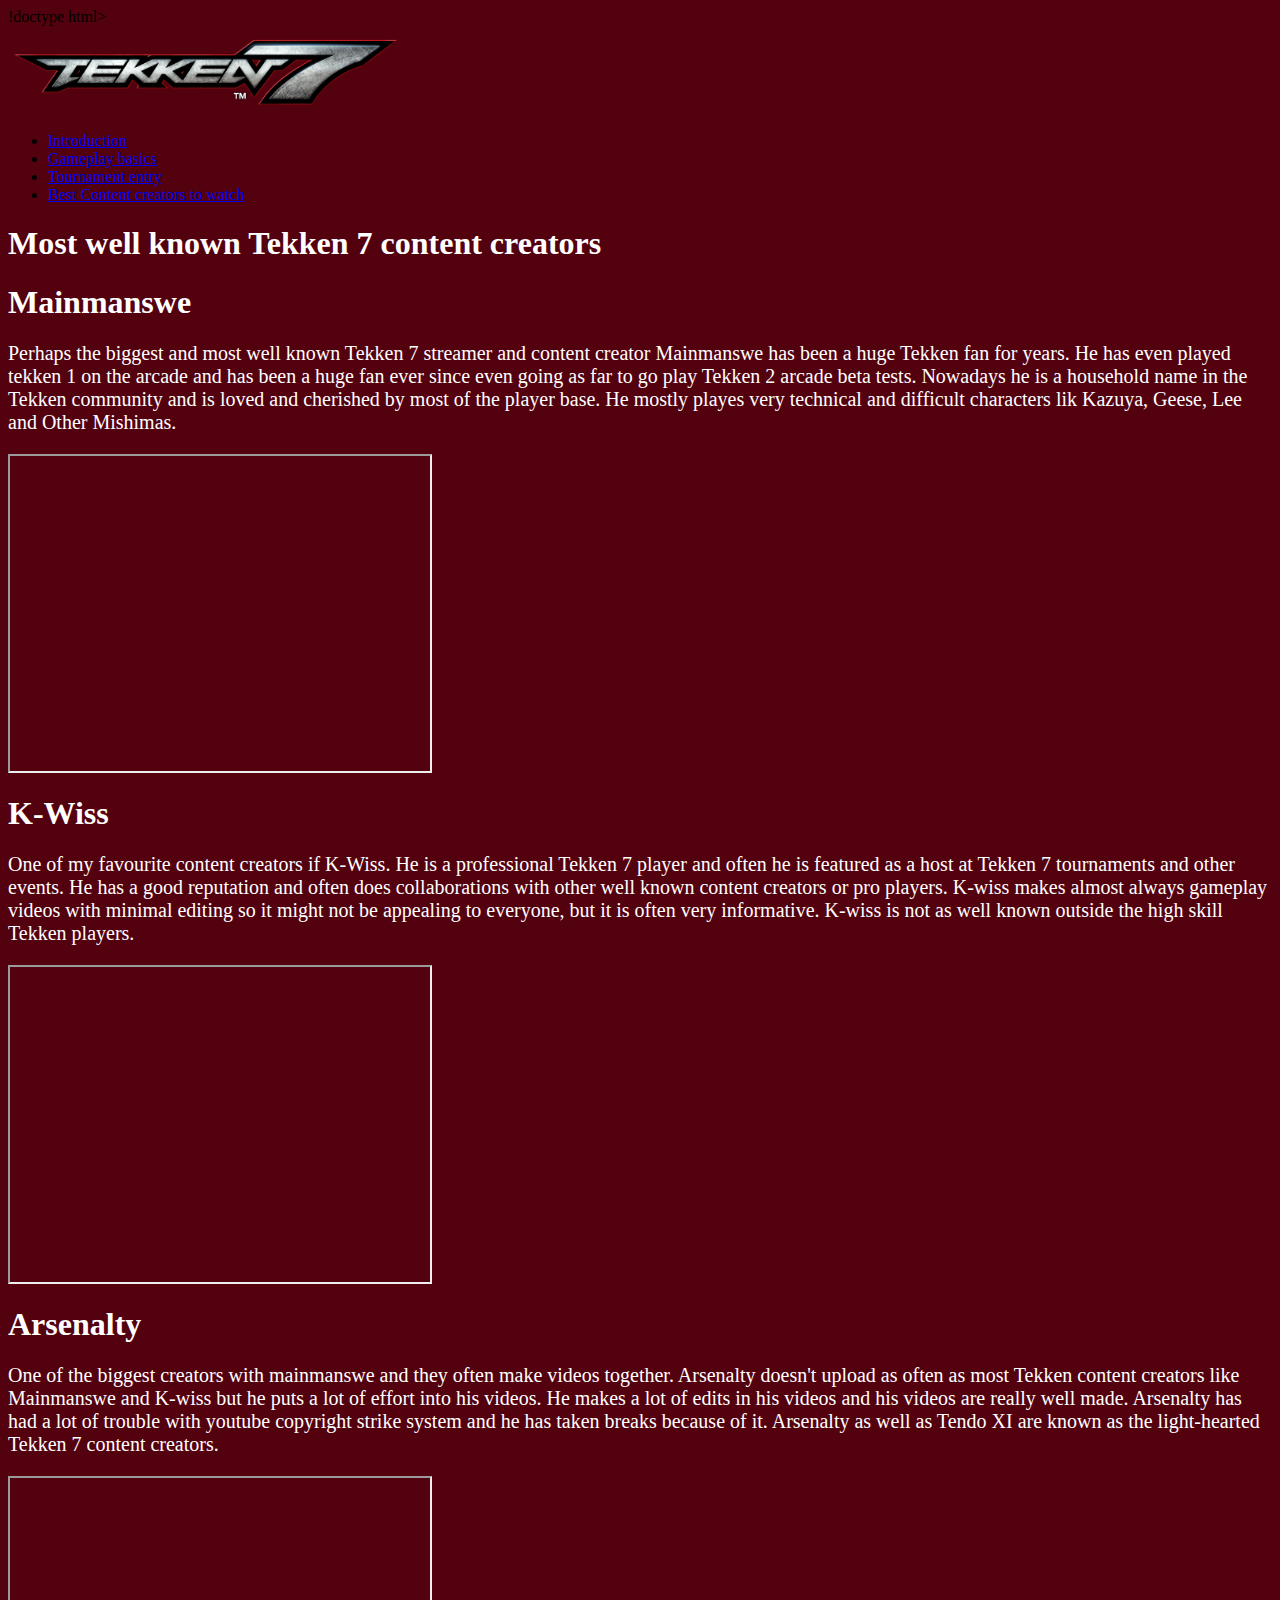
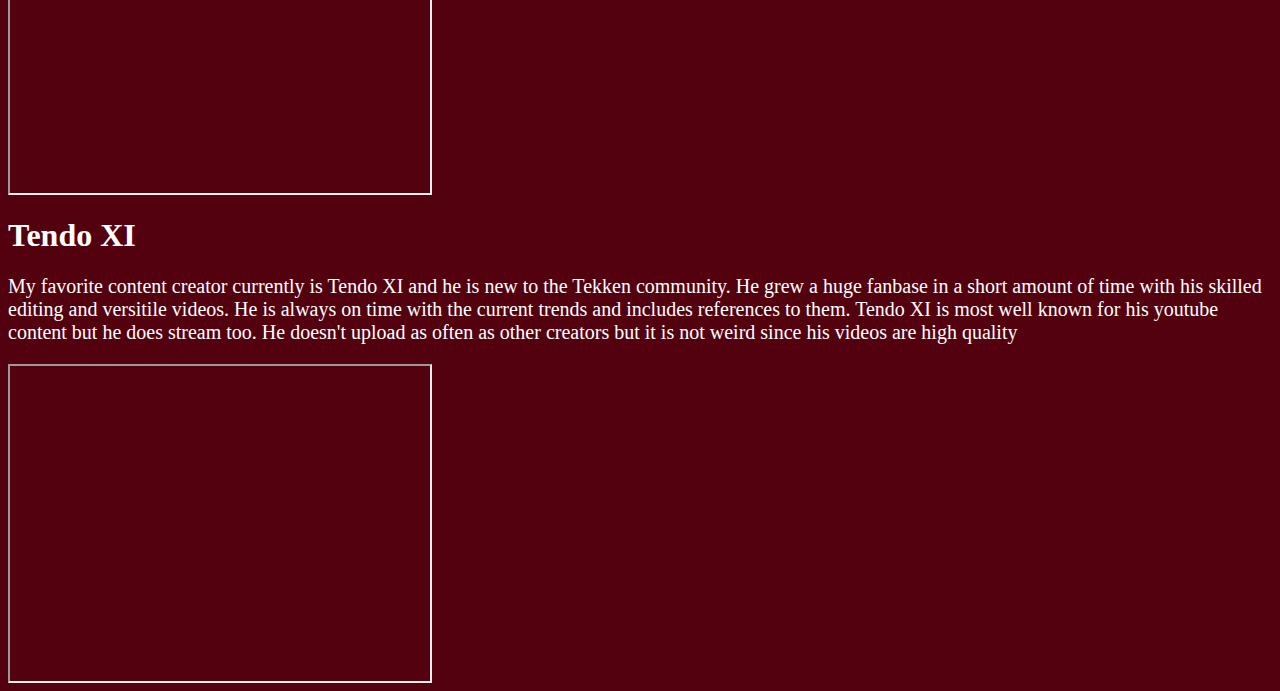
<file: ContentCreators.html>
!doctype html>
<html lang="en">
  <head>
    <meta charset="utf-8">
    <meta name="viewport" content="width=device-width, initial-scale=1">
    <link href="https://cdn.jsdelivr.net/npm/bootstrap@5.1.3/dist/css/bootstrap.min.css" rel="stylesheet" integrity="sha384-1BmE4kWBq78iYhFldvKuhfTAU6auU8tT94WrHftjDbrCEXSU1oBoqyl2QvZ6jIW3" crossorigin="anonymous">
    <link rel="stylesheet" type="text/css" href="Mainsite.css">
    <title>Tekken 7 site</title>
  </head>
  <body>
    <header>
        <nav class="navbar navbar-expand-sm ">
            <div class="container-fluid">
              <a class="navbar-brand" href="index.html"><img class="logo" src="images/tekken 7.png" height="90" alt="Tekken 7 logo"></a>
              </button>
              <div class="collapse navbar-collapse" id="collapsibleNavbar">
                 <ul class="nav">
               <li class="nav-item">
                <a class="nav-link active" href="index.html">Introduction</a>
               </li>
               <li class="nav-item">
                <a class="nav-link" href="Gameplay.html">Gameplay basics</a>
               </li>
               <li class="nav-item">
                <a class="nav-link" href="Tournament.html">Tournament entry</a>
               </li>
               </li>
               <li class="nav-item">
                <a class="nav-link" href="ContentCreators.html">Best Content creators to watch</a>
               </li>
               </ul>
              </div>
            </div>
        </nav> 
    </header>
    <main>
       <h1 class="text-center">Most well known Tekken 7 content creators</h1>
       <div class="container">
      <div class="row">
      <div class="col">
      <h1>Mainmanswe</h1>
      <p>Perhaps the biggest and most well known Tekken 7 streamer and content creator Mainmanswe has been a huge Tekken fan for years. He has even played tekken 1 on the arcade and has been a huge fan ever since even going as far to go play Tekken 2 arcade beta tests. Nowadays he is a household name in the Tekken community and is loved and cherished by most of the player base. He mostly playes very technical and difficult characters lik Kazuya, Geese, Lee and Other Mishimas.</p>
      </div>
      <div class="col">
      <iframe width="420" height="315"
      src="https://www.youtube.com/embed/vAj1UBToOGU">
      </iframe>
      </div>
    </div>
    </div>
       <div class="container">
      <div class="row">
      <div class="col">
      <h1>K-Wiss</h1>
      <p>One of my favourite content creators if K-Wiss. He is a professional Tekken 7 player and often he is featured as a host at Tekken 7 tournaments and other events. He has a good reputation and often does collaborations with other well known content creators or pro players. K-wiss makes almost always gameplay videos with minimal editing so it might not be appealing to everyone, but it is often very informative. K-wiss is not as well known outside the high skill Tekken players.</p>
      </div>
      <div class="col">
      <iframe width="420" height="315"
      src="https://www.youtube.com/embed/WFucfzaxNUs">
      </iframe>
      </div>
    </div>
    </div>
    <div class="container">
      <div class="row">
      <div class="col">
      <h1>Arsenalty</h1>
      <p>One of the biggest creators with mainmanswe and they often make videos together. Arsenalty doesn't upload as often as most Tekken content creators like Mainmanswe and K-wiss but he puts a lot of effort into his videos. He makes a lot of edits in his videos and his videos are really well made. Arsenalty has had a lot of trouble with youtube copyright strike system and he has taken breaks because of it. Arsenalty as well as Tendo XI are known as the light-hearted Tekken 7 content creators.</p>
      </div>
      <div class="col">
      <iframe width="420" height="315"
      src="https://www.youtube.com/embed/Ik9pGJlF6pQ">
      </iframe>
      </div>
    </div>
    </div>
    <div class="container">
      <div class="row">
      <div class="col">
      <h1>Tendo XI</h1>
      <p>My favorite content creator currently is Tendo XI and he is new to the Tekken community. He grew a huge fanbase in a short amount of time with his skilled editing and versitile videos. He is always on time with the current trends and includes references to them. Tendo XI is most well known for his youtube content but he does stream too. He doesn't upload as often as other creators but it is not weird since his videos are high quality</p>
      </div>
      <div class="col">
      <iframe width="420" height="315"
      src="https://www.youtube.com/embed/-maYDTmbA8M">
      </iframe>
      </div>
    </div>
    </div>
   </main>
  </body>
</html>
</file>
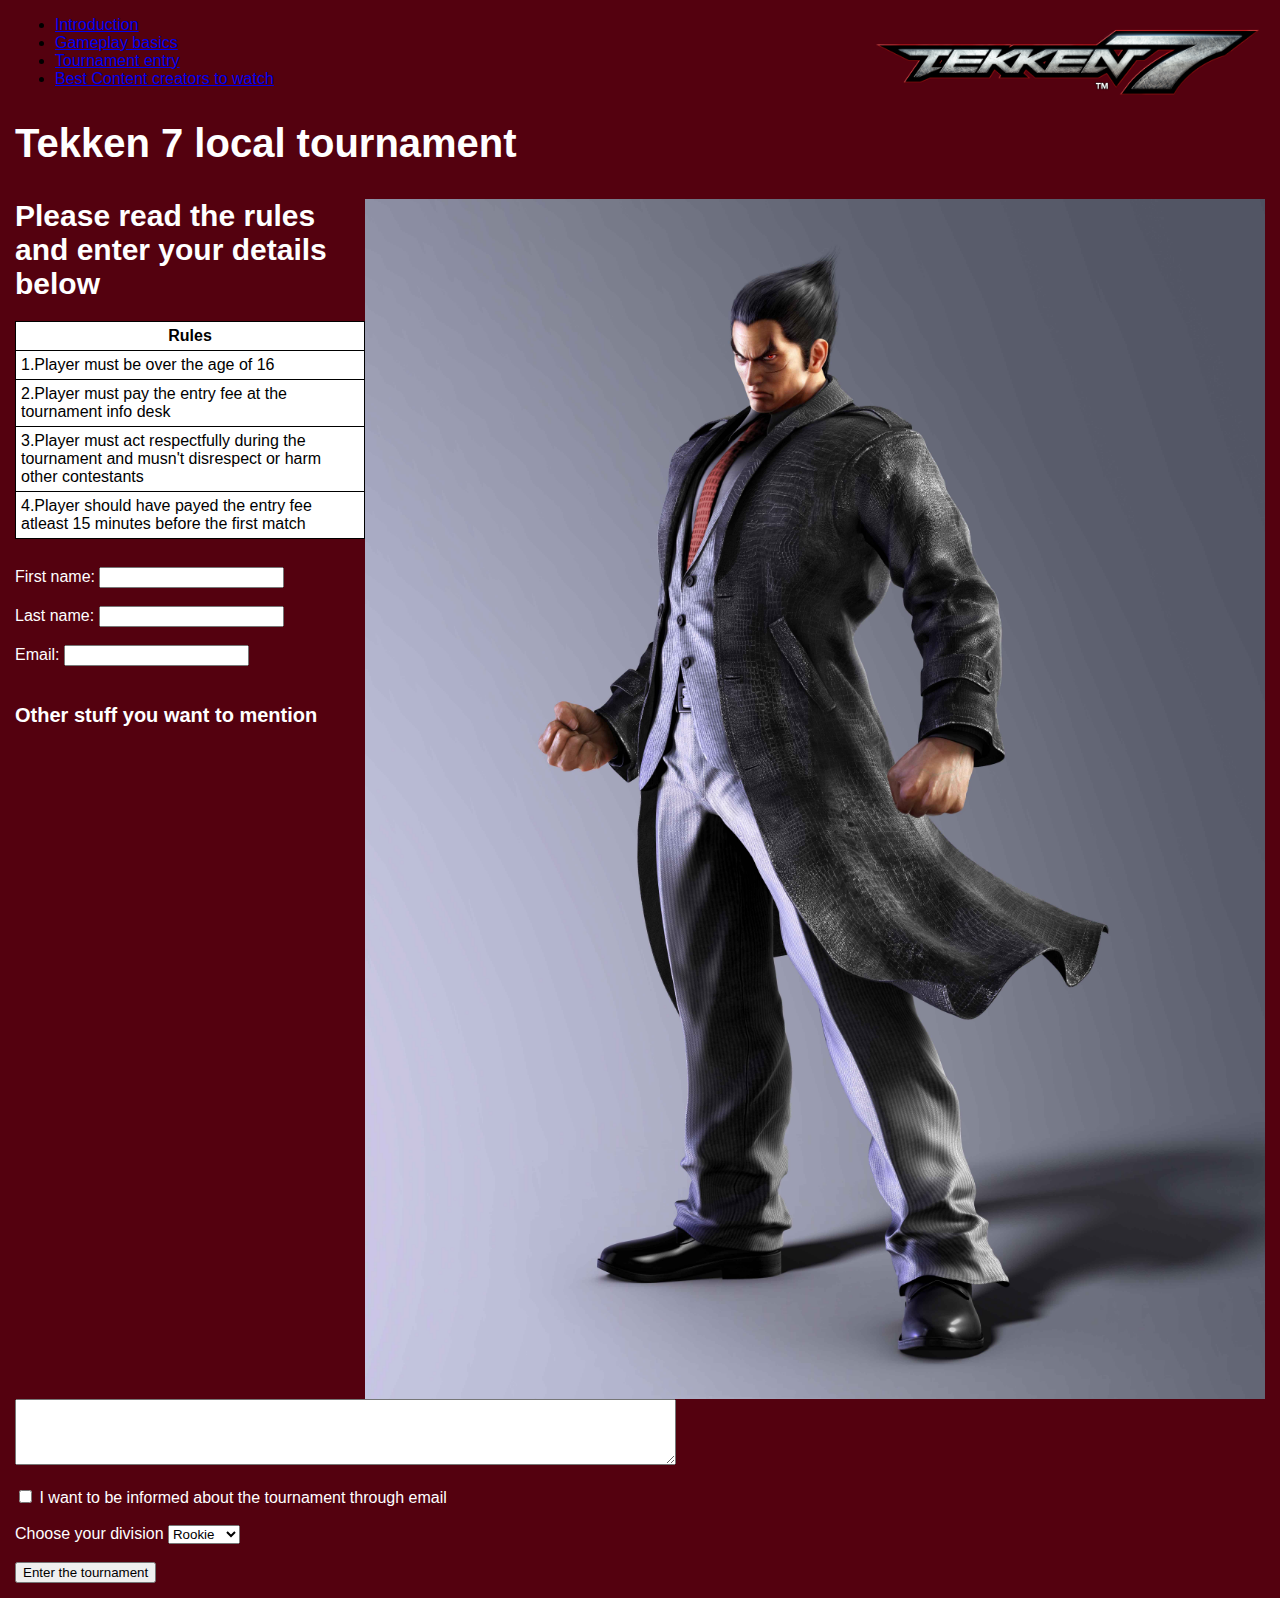
<file: Tournament.html>
<!DOCTYPE html>
<html lang="en">
	<head>
		<meta charset="utf-8">
		<meta name="viewport" content="width=device-width, initial-scale=1">
		<link href="https://cdn.jsdelivr.net/npm/bootstrap@5.1.3/dist/css/bootstrap.min.css" rel="stylesheet" integrity="sha384-1BmE4kWBq78iYhFldvKuhfTAU6auU8tT94WrHftjDbrCEXSU1oBoqyl2QvZ6jIW3" crossorigin="anonymous">
		<link rel="stylesheet" type="text/css" href="Tournament.css">
		<title>Tournament entry site</title>
		</head>
	<header>
	    <nav class="navbar navbar-expand-sm ">
            <div class="container-fluid">
              <a class="navbar-brand" href="index.html"><img class="logo" src="images/tekken 7.png" height="90" alt="Tekken 7 logo"></a>
              </button>
              <div class="collapse navbar-collapse" id="collapsibleNavbar">
                 <ul class="nav">
               <li class="nav-item">
                <a class="nav-link active" href="index.html">Introduction</a>
               </li>
               <li class="nav-item">
                <a class="nav-link" href="Gameplay.html">Gameplay basics</a>
               </li>
               <li class="nav-item">
                <a class="nav-link" href="Tournament.html">Tournament entry</a>
               </li>
			   </li>
               <li class="nav-item">
                <a class="nav-link" href="ContentCreators.html">Best Content creators to watch</a>
               </li>
               </ul>
              </div>
            </div>
        </nav> 
	</header>
    <body>
	   <h2>Tekken 7 local tournament</h2>
	   <img src="images/Kazuya.jpg" height="1200" width="900">
        <table>
			<h1 font-size="">Please read the rules and enter your details below</h1>
			
			<tr class="color">
				<th colspan="3"> Rules</th>
			</tr>
			<tr class="color">
				<td>1.Player must be over the age of 16</td>
			</tr>
			<tr class="color">
				<td>2.Player must pay the entry fee at the tournament info desk</td>
			</tr>
			<tr class="color">
				<td>3.Player must act respectfully during the tournament and musn't disrespect or harm other contestants</td>
			</tr>
			<tr class="color">
				<td>4.Player should have payed the entry fee atleast 15 minutes before the first match</td>
			</tr>
		</table> <br>
		
		<form action="https://www.w3schools.com/action_page.php">
			<label for="firstname">First name:</label>
			<input type="text" id="firstname" name="firstname"> <br> <br>
			<label for="lastname">Last name:</label>
			<input type="text" id="lastname" name="lastname"> <br> <br>
			<label for="Email">Email:</label> 
			<input type="text" id="Email" name="Email"> <br>	<br>		
			<h3> Other stuff you want to mention</h3>
			<textarea rows="4" cols="80" name="comment">
			</textarea> <br> <br>
		
			<input type="checkbox" name="Newsletter" value="I want newsletter">
			<label for="checkbox">I want to be informed about the tournament through email</label> <br> <br>
	
			<label for="hockeystick">Choose your division</label>
			<select id="hockeystick" name="sticks">
			  <option value="Rookie">Rookie</option>
			  <option value="Average">Average</option>
			  <option value="Easton">Easton</option>
			  <option value="Veteran">Veteran</option>
			</select> <br> <br>
		
			<label for="submit"></label>
			<input type="submit" name="NewPlayer" value="Enter the tournament">
		</form>
			

    </body>
</html>
</file>
<file: Mainsite.css>
body {
background-color: #54010f;
}

p {
	color: #ffffff;
	font-size: 20px
}

h1 {
	color: #ffffff;
}
</file>
<file: Tournament.css>
table, th, tr, td{
    border-style: solid;
    border-width: 1px;
    border-collapse: collapse; 
}
img{
    float: right;
}
td, th{
    padding: 5px;
}
label{
    color: white;
}
caption{
    color: white;
}
form{
    padding-top: 10px;
}
body{
    margin: 15px;
    font-family: Verdana, Geneva, Tahoma, sans-serif;
    background-color: #54010f;
}
.color{
    background-color: white;
}
h1 {
    font-size: 30px;
	color: #ffffff;
}
h2 {
    color: #ffffff;
    font-size: 40px;
}
h3 {
    color: #ffffff;
    font-size: 20px;
}
</file>
